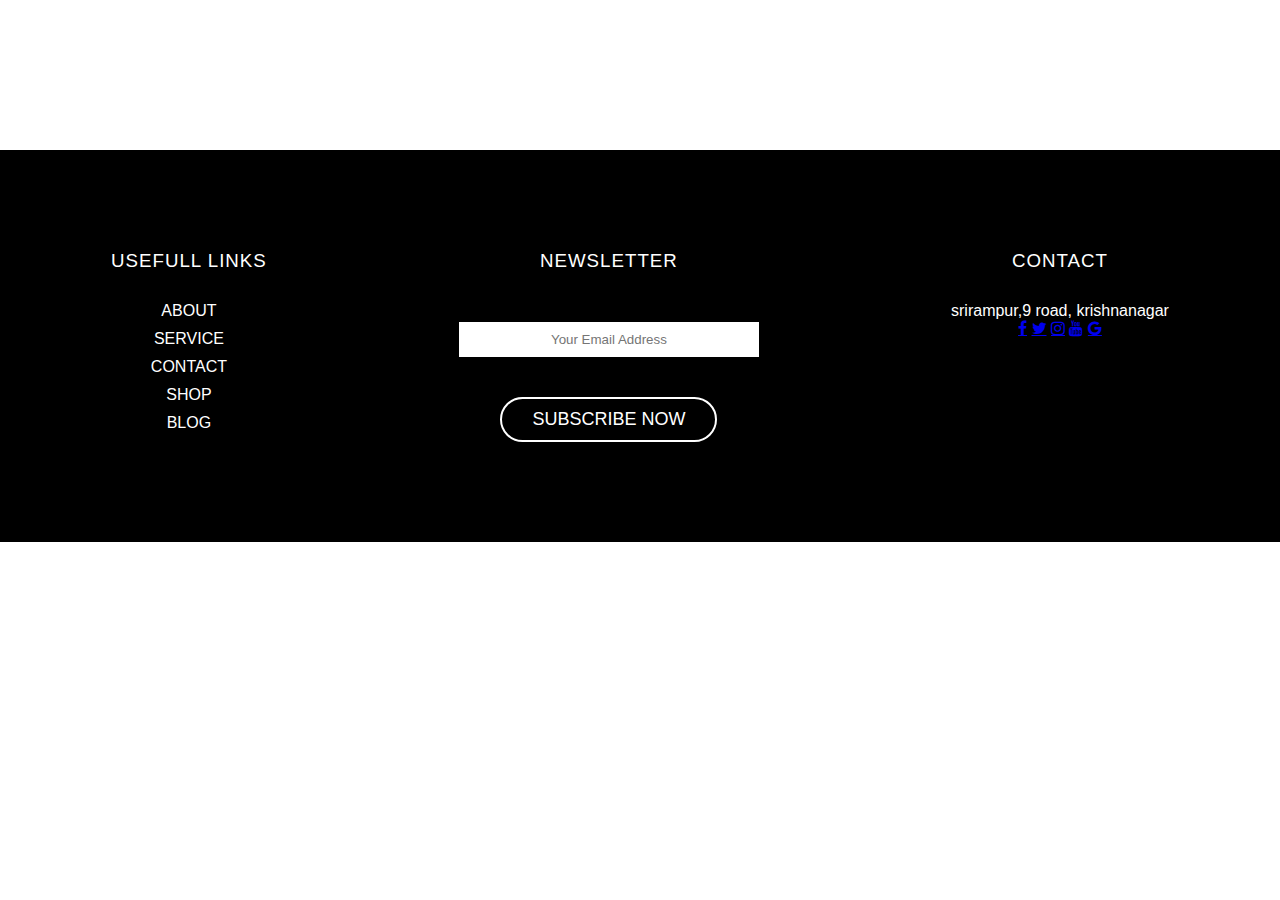
<file: index.html>
<!DOCTYPE html>
<html>
    <head>
        <title>footer design</title>
        <meta name="viewport" content="width=device=width, initial scale=1.0">
        <link rel="stylesheet" href="style.css">
        <link rel="stylesheet" href="https://cdnjs.cloudflare.com/ajax/libs/font-awesome/4.7.0/css/font-awesome.min.css">
        
    </head>
    <body>
        <div class="footer">
            <div class="col-1">
                <h3> USEFULL LINKS</h3>
                <a href="#">ABOUT</a>
                <a href="#">SERVICE</a>
                <a href="#">CONTACT</a>
                <a href="#">SHOP</a>
                <a href="#">BLOG</a>
            </div>
            <div class="COL-2">
                <h3>NEWSLETTER</h3> 
                <form>
                    <input type="text" placeholder="Your Email Address" required><br/>
                    <button type="Submit"> SUBSCRIBE NOW</button>
                </form>
            </div>
            <div class="COL-3">
                <h3>CONTACT</h3>
                <p>srirampur,9 road, krishnanagar</p>
                <div class="wraper">
                    <a href="#" class="fa fa-facebook"></a>  
                    <a href="#" class="fa fa-twitter"></a>  
                    <a href="#" class="fa fa-instagram"></a>  
                    <a href="#" class="fa fa-youtube"></a>  
                    <a href="#" class="fa fa-google"></a>
                    

            </div>
        </div>
    </body>
</html>
</file>
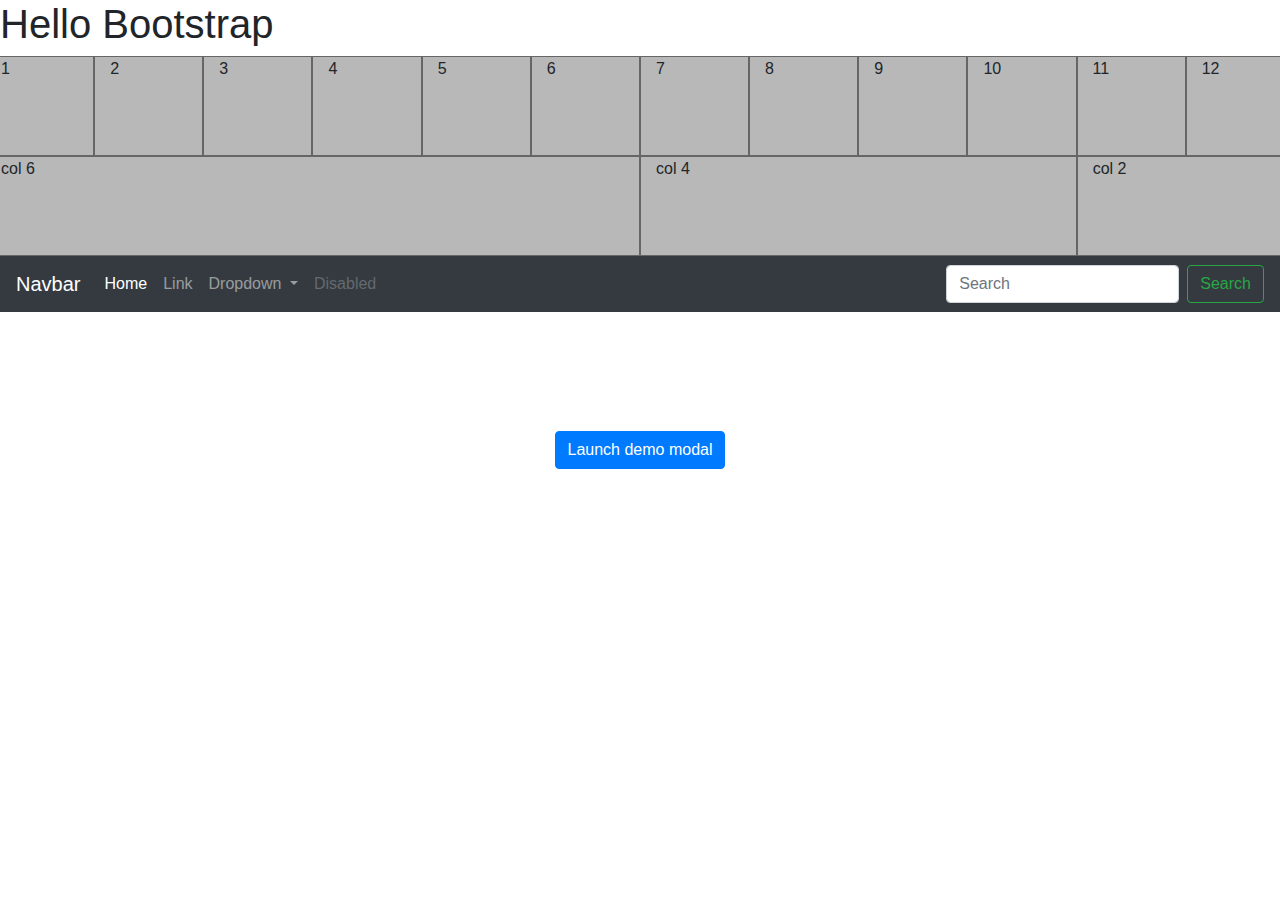
<file: bootstrap/index.html>
<!doctype html>
<html lang="en">
  <head>
    <!-- Required meta tags -->
    <meta charset="utf-8">
    <meta name="viewport" content="width=device-width, initial-scale=1, shrink-to-fit=no">

    <!-- Bootstrap CSS -->
    <link rel="stylesheet" 
          href="assets/css/bootstrap.css" >

    <title>Boot strap Model</title>
    
    <style>
        .row > div {
            background-color: rgb(184, 184, 184);
            border: solid 1px #666; 
            height: 100px;
        }

        .navbar-toggler-icon{
            background-image: url(assets/Octicons-squirrel.svg) !important;
        }
        .bg-dark ..navbar-toggler-icon{
            background-image: url(assets/Octicons-squirrel.svg) !important;
            background-color: white;
            color: white;
        }
    </style>
  </head>
  <body>
    <h1>Hello Bootstrap</h1>
    <div class="row">
        <div class="col-1" style="background-color: rgb(184, 184, 184); border: solid 1px #666; height: 100px;">1</div>
        <div class="col-1" style="background-color: rgb(184, 184, 184); border: solid 1px #666; height: 100px;">2</div>
        <div class="col-1" style="background-color: rgb(184, 184, 184); border: solid 1px #666; height: 100px;">3</div>
        <div class="col-1" style="background-color: rgb(184, 184, 184); border: solid 1px #666; height: 100px;">4</div>
        <div class="col-1" style="background-color: rgb(184, 184, 184); border: solid 1px #666; height: 100px;">5</div>
        <div class="col-1" style="background-color: rgb(184, 184, 184); border: solid 1px #666; height: 100px;">6</div>
        <div class="col-1" style="background-color: rgb(184, 184, 184); border: solid 1px #666; height: 100px;">7</div>
        <div class="col-1" style="background-color: rgb(184, 184, 184); border: solid 1px #666; height: 100px;">8</div>
        <div class="col-1" style="background-color: rgb(184, 184, 184); border: solid 1px #666; height: 100px;">9</div>
        <div class="col-1" style="background-color: rgb(184, 184, 184); border: solid 1px #666; height: 100px;">10</div>
        <div class="col-1" style="background-color: rgb(184, 184, 184); border: solid 1px #666; height: 100px;">11</div>
        <div class="col-1" style="background-color: rgb(184, 184, 184); border: solid 1px #666; height: 100px;">12</div>
        <!-- <div class="col-1" style="background-color: rgb(184, 184, 184); border: solid 1px #666; height: 100px;">13</div> -->
    </div>
    <div class="row">
        <div class="col-lg-6 col-sm-12 col-md-6">col 6</div>
        <div class="col-lg-4 col-sm-12 col-md-6"> col 4</div>
        <div class="col-lg-2 col-sm-12 col-md-6">col 2</div>
    </div>

    <nav class="navbar navbar-expand-md bg-dark navbar-dark" style="background-color: darkgreen; color: white;">
        <a class="navbar-brand" href="#">Navbar</a>
        <button class="navbar-toggler" type="button" data-toggle="collapse" data-target="#navbarSupportedContent" aria-controls="navbarSupportedContent" aria-expanded="false" aria-label="Toggle navigation">
          <span class="navbar-toggler-icon"></span>
        </button>
      
        <div class="collapse navbar-collapse" id="navbarSupportedContent">
          <ul class="navbar-nav mr-auto">
            <li class="nav-item active">
              <a class="nav-link" href="#">Home <span class="sr-only">(current)</span></a>
            </li>
            <li class="nav-item">
              <a class="nav-link" href="#">Link</a>
            </li>
            <li class="nav-item dropdown">
              <a class="nav-link dropdown-toggle" href="#" id="navbarDropdown" role="button" data-toggle="dropdown" aria-haspopup="true" aria-expanded="false">
                Dropdown
              </a>
              <div class="dropdown-menu" aria-labelledby="navbarDropdown">
                <a class="dropdown-item" href="#">Action</a>
                <a class="dropdown-item" href="#">Another action</a>
                <div class="dropdown-divider"></div>
                <a class="dropdown-item" href="#">Something else here</a>
              </div>
            </li>
            <li class="nav-item">
              <a class="nav-link disabled" href="#">Disabled</a>
            </li>
          </ul>
          <form class="form-inline my-2 my-lg-0">
            <input class="form-control mr-sm-2" type="search" placeholder="Search" aria-label="Search">
            <button class="btn btn-outline-success my-2 my-sm-0" type="submit">Search</button>
          </form>
        </div>
      </nav>

      <div style="display: flex; justify-content: center; align-items: center; position: absolute; top: 0; bottom: 0 ; left: 0; right: 0; width: 100%; height: 100%;">
          
      <button type="button" class="btn btn-primary" data-toggle="modal" data-target="#exampleModal">
        Launch demo modal
      </button>  
      </div>


      <div class="modal" tabindex="-1" role="dialog" id="exampleModal">
        <div class="modal-dialog" role="document">
          <div class="modal-content">
            <div class="modal-header">
              <h5 class="modal-title">Contact Form</h5>
              <button type="button" class="close" data-dismiss="modal" aria-label="Close">
                <span aria-hidden="true">&times;</span>
              </button>
            </div>
            <div class="modal-body">


              <form role="form">
                <div class="form-group">
                    <input type="text" class="form-control" placeholder="Email id">
                </div>
                <div class="form-group">
                    <button type="submit" class="btn btn-primary">Save changes</button>
                    <button type="button" class="btn btn-secondary" data-dismiss="modal">Close</button>
                </div>
              </form>
            
            </div>
          </div>
        </div>
      </div>

      
    <!-- Option 1: jQuery and Bootstrap Bundle (includes Popper) -->
    <script src="https://cdn.jsdelivr.net/npm/jquery@3.5.1/dist/jquery.slim.min.js" integrity="sha384-DfXdz2htPH0lsSSs5nCTpuj/zy4C+OGpamoFVy38MVBnE+IbbVYUew+OrCXaRkfj" crossorigin="anonymous"></script>
    <script src="https://cdn.jsdelivr.net/npm/bootstrap@4.6.2/dist/js/bootstrap.bundle.min.js" integrity="sha384-Fy6S3B9q64WdZWQUiU+q4/2Lc9npb8tCaSX9FK7E8HnRr0Jz8D6OP9dO5Vg3Q9ct" crossorigin="anonymous"></script>

    <!-- Option 2: Separate Popper and Bootstrap JS -->
    <!--
    <script src="https://cdn.jsdelivr.net/npm/jquery@3.5.1/dist/jquery.slim.min.js" integrity="sha384-DfXdz2htPH0lsSSs5nCTpuj/zy4C+OGpamoFVy38MVBnE+IbbVYUew+OrCXaRkfj" crossorigin="anonymous"></script>
    <script src="https://cdn.jsdelivr.net/npm/popper.js@1.16.1/dist/umd/popper.min.js" integrity="sha384-9/reFTGAW83EW2RDu2S0VKaIzap3H66lZH81PoYlFhbGU+6BZp6G7niu735Sk7lN" crossorigin="anonymous"></script>
    <script src="https://cdn.jsdelivr.net/npm/bootstrap@4.6.2/dist/js/bootstrap.min.js" integrity="sha384-+sLIOodYLS7CIrQpBjl+C7nPvqq+FbNUBDunl/OZv93DB7Ln/533i8e/mZXLi/P+" crossorigin="anonymous"></script>
    -->
  </body>
</html>
</file>
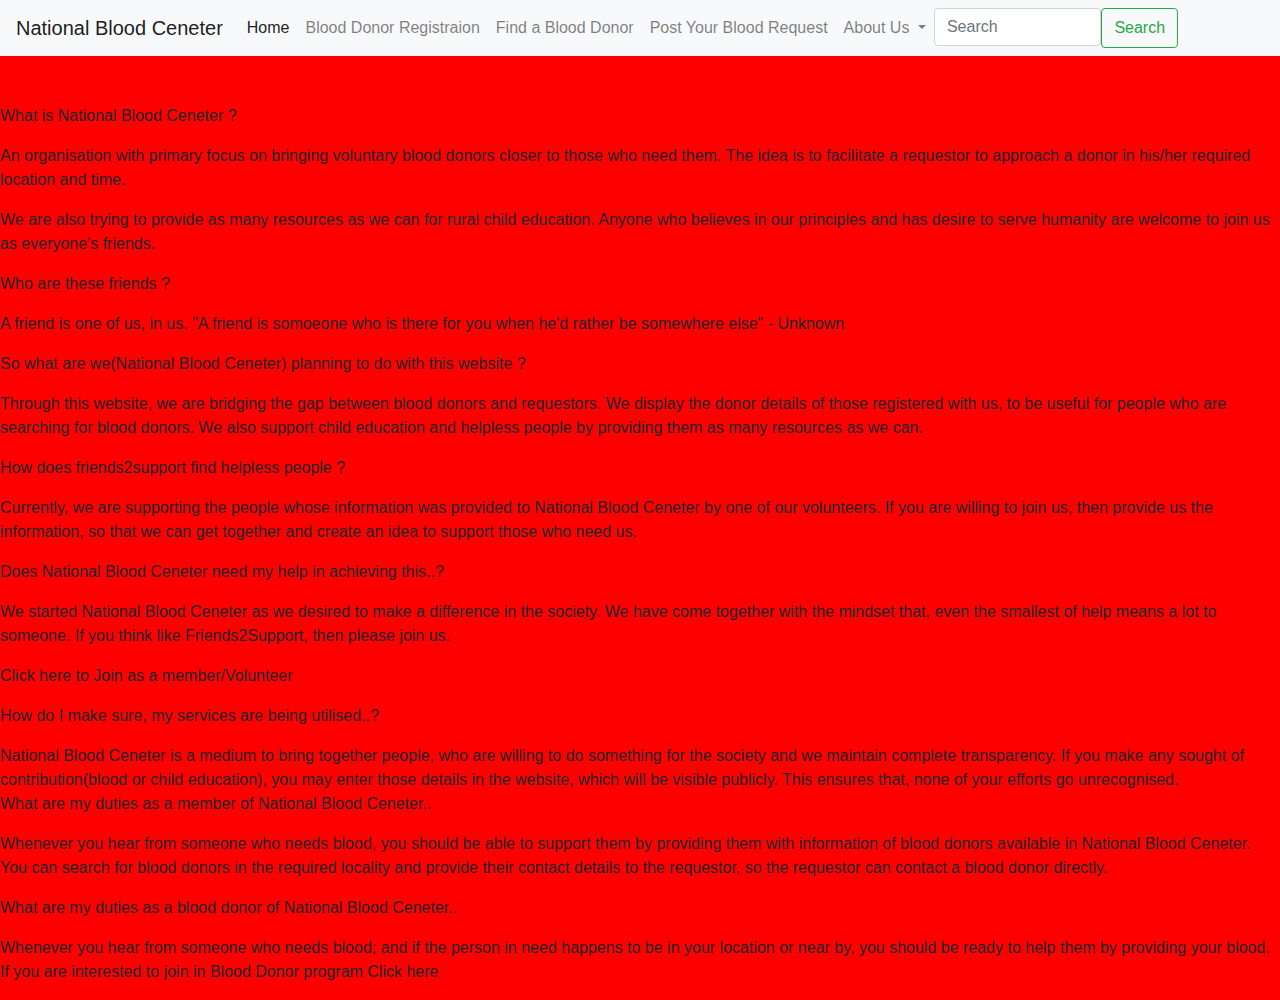
<file: about-us.html>
<!doctype html>
<html>
<head>  <title> Blood Donation Camp  </title> 
<meta charset="utf-8">
<meta name="viewport" content="width=device-width, initial-scale=1, shrink-to-fit=no">
<link rel="stylesheet" href="https://cdn.jsdelivr.net/npm/bootstrap@4.4.1/dist/css/bootstrap.min.css" integrity="sha384-Vkoo8x4CGsO3+Hhxv8T/Q5PaXtkKtu6ug5TOeNV6gBiFeWPGFN9MuhOf23Q9Ifjh" crossorigin="anonymous">
</head>
<body style= "background-color: red;">
<nav class="navbar navbar-expand-lg navbar-light bg-light">
<a class ="navbar-brand" href="#" > National Blood Ceneter </a>
<button class="navbar-toggler" type="button" data-toggle="collapse" data-target="#navbarNavAltMarkup" aria-controls="navbarNavAltMarkup" aria-expanded="false" aria-label="Toggle navigation">
    <span class="navbar-toggler-icon"></span>
  </button>
  <div class="collapse navbar-collapse" id="navbarNavAltMarkup">
    <div class="navbar-nav">
      <a class="nav-item nav-link active" href="blood-regirstration.html">Home <span class="sr-only">(current)</span></a>
      <a class="nav-item nav-link" href="#">Blood Donor Registraion</a>
      <a class="nav-item nav-link" href="#">Find a Blood Donor</a>
      <a class="nav-item nav-link" href="#">Post Your Blood Request</a>
	  <li class="nav-item dropdown">
	  <a class="nav-link dropdown-toggle" href="about-us.html" id="navbarDropdownMenuLink" data-toggle="dropdown" aria-haspopup="true" aria-expanded="false">
          About Us
        </a>
        <div class="dropdown-menu" aria-labelledby="navbarDropdownMenuLink">
          <a class="dropdown-item" href="#"> About National blood center</a>
          <a class="dropdown-item" href="#">Notifucations</a>
          <a class="dropdown-item" href="#">Faqs</a>
		  <a class="dropdown-item" href="#">Gallery</a>
		  <a class="dropdown-item" href="#">Video Gallery</a>
		  <a class="dropdown-item" href="#">Contact Us</a>
        </div>
	  </li>
	  
	  <input class="form-control col-2" type="search" placeholder="Search" aria-label="Search">
    <button class="btn btn-outline-success my-2 my-sm-0" type="submit">Search</button>
  </form>
</nav>
</br>
</br>


<p> What is National Blood Ceneter ? </p>

<p>An organisation with primary focus on bringing voluntary blood donors closer to those who need them. The idea is to facilitate a requestor to approach a donor in his/her required location and time.</p>

<p> We are also trying to provide as many resources as we can for rural child education. Anyone who believes in our principles and has desire to serve humanity are welcome to join us as everyone's friends. </p>

<p> Who are these friends ? </p>
<p> A friend is one of us, in us. "A friend is somoeone who is there for you when he'd rather be somewhere else" - Unknown </p>

<p> So what are we(National Blood Ceneter) planning to do with this website ? </p>
<p> Through this website, we are bridging the gap between blood donors and requestors. We display the donor details of those registered with us, to be useful for people who are searching for blood donors. We also support child education and helpless people by providing them as many resources as we can.</p>

<p> How does friends2support find helpless people ? </p>

<p> Currently, we are supporting the people whose information was provided to National Blood Ceneter by one of our volunteers. If you are willing to join us, then provide us the information, so that we can get together and create an idea to support those who need us.</p>

<p> Does National Blood Ceneter need my help in achieving this..? </p>
<p> We started National Blood Ceneter as we desired to make a difference in the society. We have come together with the mindset that, even the smallest of help means a lot to someone. If you think like Friends2Support, then please join us.</p>

<p> Click here to Join as a member/Volunteer </p>

<p> How do I make sure, my services are being utilised..? </p>
National Blood Ceneter is a medium to bring together people, who are willing to do something for the society and we maintain complete transparency. If you make any sought of contribution(blood or child education), you may enter those details in the website, which will be visible publicly. This ensures that, none of your efforts go unrecognised.

<p> What are my duties as a member of National Blood Ceneter..</p>

<p> Whenever you hear from someone who needs blood, you should be able to support them by providing them with information of blood donors available in National Blood Ceneter. You can search for blood donors in the required locality and provide their contact details to the requestor, so the requestor can contact a blood donor directly.<p>

<p> What are my duties as a blood donor of National Blood Ceneter..<p>
<p> Whenever you hear from someone who needs blood; and if the person in need happens to be in your location or near by, you should be ready to help them by providing your blood. If you are interested to join in Blood Donor program Click here </p>
	  
    </div>
  </div>
</nav>
</file>
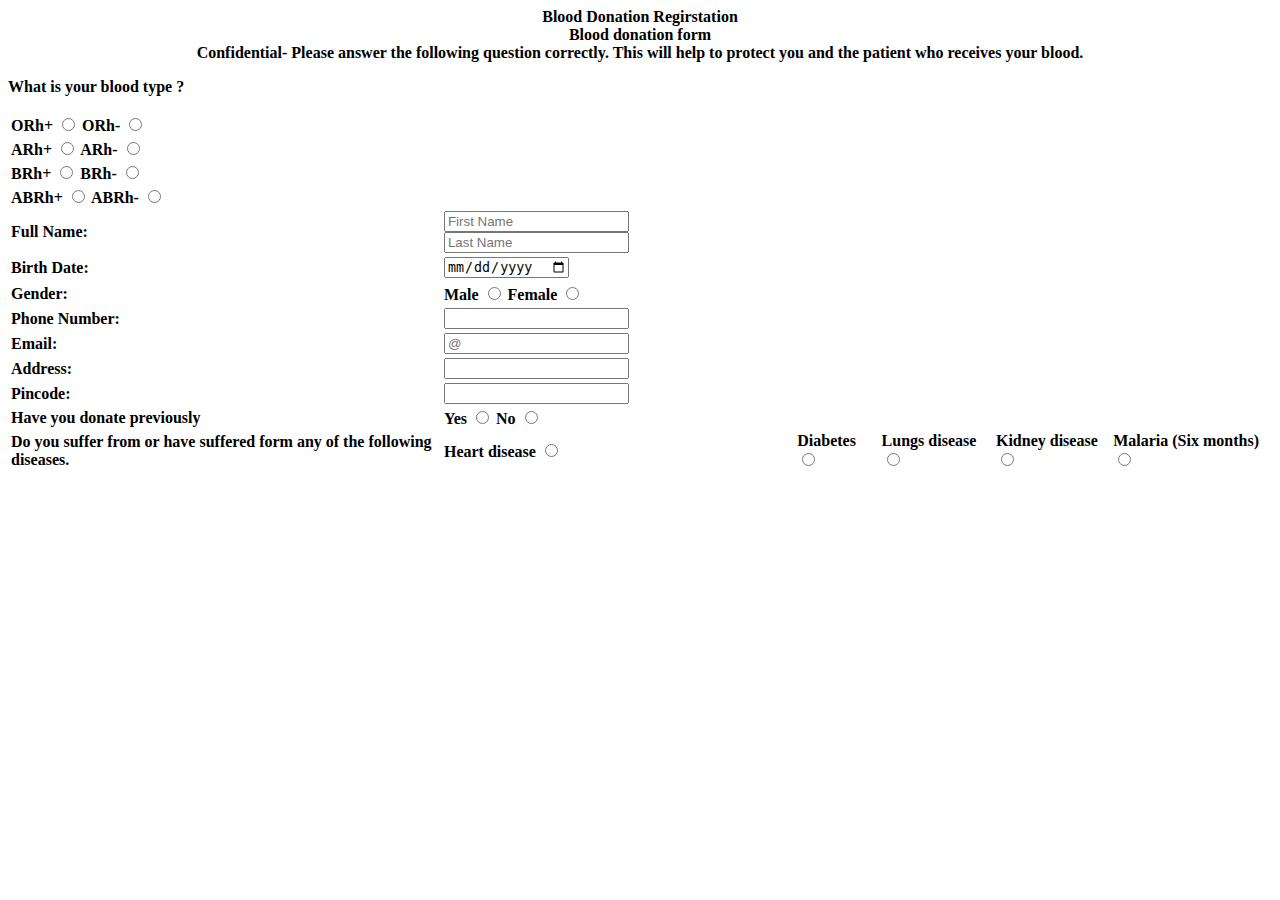
<file: registration.html>
<!doctype html>
<html>
<head> <title> Regirstation </title> </head>
<body>
<center> <b>  Blood Donation Regirstation  <b> </center>
<center> Blood donation form </center>
<center> Confidential- Please answer the following question correctly. This will help to protect you and the patient who receives your blood. </center>
<table>
<p> What is your blood type ? </p>
<tr>
<td>
ORh+ <input type="radio" name="blood" />
ORh- <input type="radio" name="blood" />
</td>
</tr>
<tr>
<td>
ARh+ <input type="radio" name="blood" />
ARh- <input type="radio" name="blood" />
</td>
</tr>
<tr>
<td>
BRh+ <input type="radio" name="blood" />
BRh- <input type="radio" name="blood" />
</td>
</tr>
<tr>
<td>
ABRh+ <input type="radio" name="blood" />
ABRh- <input type="radio" name="blood" />
</td>
</tr>
<tr>
<td> Full Name: </td>
<td>
<input type= "name" name= "Name" placeholder= "First Name" />
<input type= "name" name= "Name" placeholder= "Last Name" />
</td>
</tr>
<tr>
<td> Birth Date:</td>
<td>
<input type= "date" min= "01-01-1990" max="12-01-2001" placeholder= "DD/MM/YY" />
</td> <tr>
<tr>
<td> Gender: </td>
<td>
Male <input type="radio" name="Gender" />
Female <input type="radio" name="Gender" />
</td>
</tr>
<tr>
<td> Phone Number: </td>
<td>
<input type= "text" name= "phone number" />
</td> </tr>
<tr>
<td> Email: </td>
<td>
<input type= "text" Name= "email" placeholder="@"/>
</td> </tr>
<tr>
<td> Address: </td>
<td>
<input type= "address" Name= "address" />
</td> </tr>
<tr>
<td> Pincode: </td>
<td>
<input type= "pincode" Name= "pincode" />
</td> </tr>
<tr>
<td> Have you donate previously </td>
<td>
Yes <input type="radio" name="donate" />
No <input type= "radio" name="donate" />
</tr>
<tr>
<td> Do you suffer from or have suffered form any of the following diseases. </td>
<td>
Heart disease <input type="radio" name="blood" />
</td>
<td>
Diabetes <input type="radio" name="blood" />
</td>
<td>
Lungs disease <input type="radio" name="blood" />
</td>
<td>
Kidney disease<input type="radio" name="blood" />
</td>
<td>
Malaria (Six months) <input type="radio" name="blood" />
</td> </tr>
 










</table>
</body>
</html>
</file>
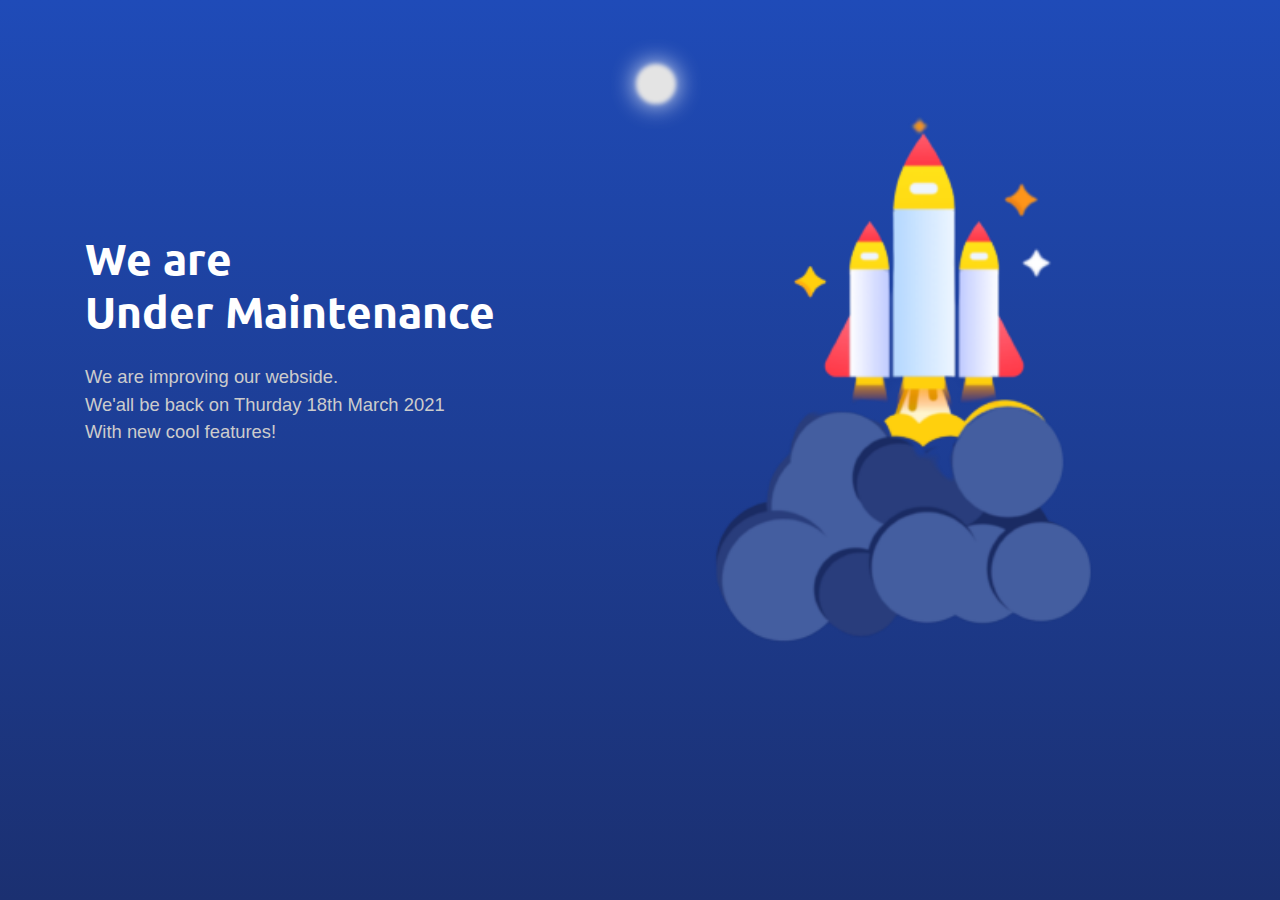
<file: maintance/rocket.html>
<!doctype html>
<html>
<head> <title> Under-Maintance.webp(102) </title>
<link rel="icon" type= "image/x-icon" href= "iicon.jpg" /> 

<link rel="preconnect" href="https://fonts.googleapis.com">
<link rel="preconnect" href="https://fonts.gstatic.com" crossorigin>
<link href="https://fonts.googleapis.com/css2?family=Ubuntu:wght@500;700&display=swap" rel="stylesheet">
<link rel="preconnect" href="https://fonts.googleapis.com">
<link rel="preconnect" href="https://fonts.gstatic.com" crossorigin>
<link href="https://fonts.googleapis.com/css2?family=Unbounded:wght@600&display=swap" rel="stylesheet">

<link rel= "stylesheet" href="dist/css/bootstrap.css" />
<link rel="stylesheet" href="new.css" />
</head>
<body>
    <div class= "container">
        <div class="row align-items-center">
            <div class="col-12 mt-5"><p class="moon"></p></div>
            <div class="col-sm-6">
                <h2 class="text heading"> We are<br/>Under Maintenance</h2>
                <p class="text mt-4">
                    We are improving our webside.<br/>
                    We'all be back on Thurday 18th March 2021<br/>
                    With new cool features! 
                </p>
            </div>
            <div class="col-sm-6">
                <img class="img-fluid" src=" rocket.png" alt=""/>        
            </div>
        </div>
        <!--<div class="timer">
            <span>10:03</span>
        </div>
        -->
    </div>
</body>
</html>
</file>
<file: style.css>
*{
    margin: 0;
    padding: 0;
    font-family: 'poppins', sans-serif;
    box-sizing: border-box;
}
.footer{
    margin-top: 150px;
    width: 100;
    padding: 100px 15px;
    background: #000;
    color: #fff;
    display: flex;
    justify-content: space-around;
}
.footer div{
    text-align: center;

}
.col-2{
    flex-grow: 2;

}
.footer div h3{
    font-weight: 300;
    margin-bottom: 30px;
    letter-spacing: 1px;
}
.col-1 a{
    display: block;
    text-decoration: none;
    color: #fff;
    margin-bottom: 10px;
}
form input{
    width: 300px;
    height: 35px;
    border: radius 10px;
    text-align: center;
    margin-top: 20px;
    margin-bottom: 40px;
    outline: none;
    border: none;
}
form button{
    background: transparent;
    border: 2px solid #fff;
    border-radius: 30px;
    padding: 10px 30px;
    font-size: 18px;
    color: #fff;
}
</file>
<file: maintance/new.css>
@font-face {
    font-family: OpenSans, sans-serif;
    src: url(dist/font/OpenSans-VariableFont_wdth,wght.ttf);
}

html, body{
	background-color: #1b3071;
	background: linear-gradient(#1f4bb8, #1b3071);
	font-family: OpenSans, sans-serif;
	height: 100%;
	overflow: hidden;
}

/*
div{
	margin: 200px;
	font-family: "Times New Roman", Times, serif;	
	
}
*/

.col-12{
	color: white;
}

.text {
	color:#ccc;
	font-size: 1.15rem;
	position: relative;
	bottom: 2rem;
}

.heading{
	font-family: 'Ubuntu', sans-serif;
	font-weight: 700;
	color:white;
	font-size: 2.75rem;
}

.moon{
	position: relative;
	top:1rem;
	left: 1rem;
	width: 1px;
	height: 1px;
	background-color: #e4e4e4;
	border: 20px solid #e4e4e4;
	border-radius: 50%;
	justify-self: center;
	margin: 0px auto;
	box-shadow: 0px 0px 25px white;
	filter: blur(2px);
}

.img-fluid{
	width: 100%;
}


.timer{
	position: fixed;
	bottom: 0;
	left: 0;
	right: 0;
	width: 100%;
	display: flex;
	height: 2rem;
	justify-content: center;
}

.timer span{
	background-color: #e4e4e4;
	border: 20px solid #e4e4e4;
	font-size: 2rem;
}

@media screen {
	
}
</file>
